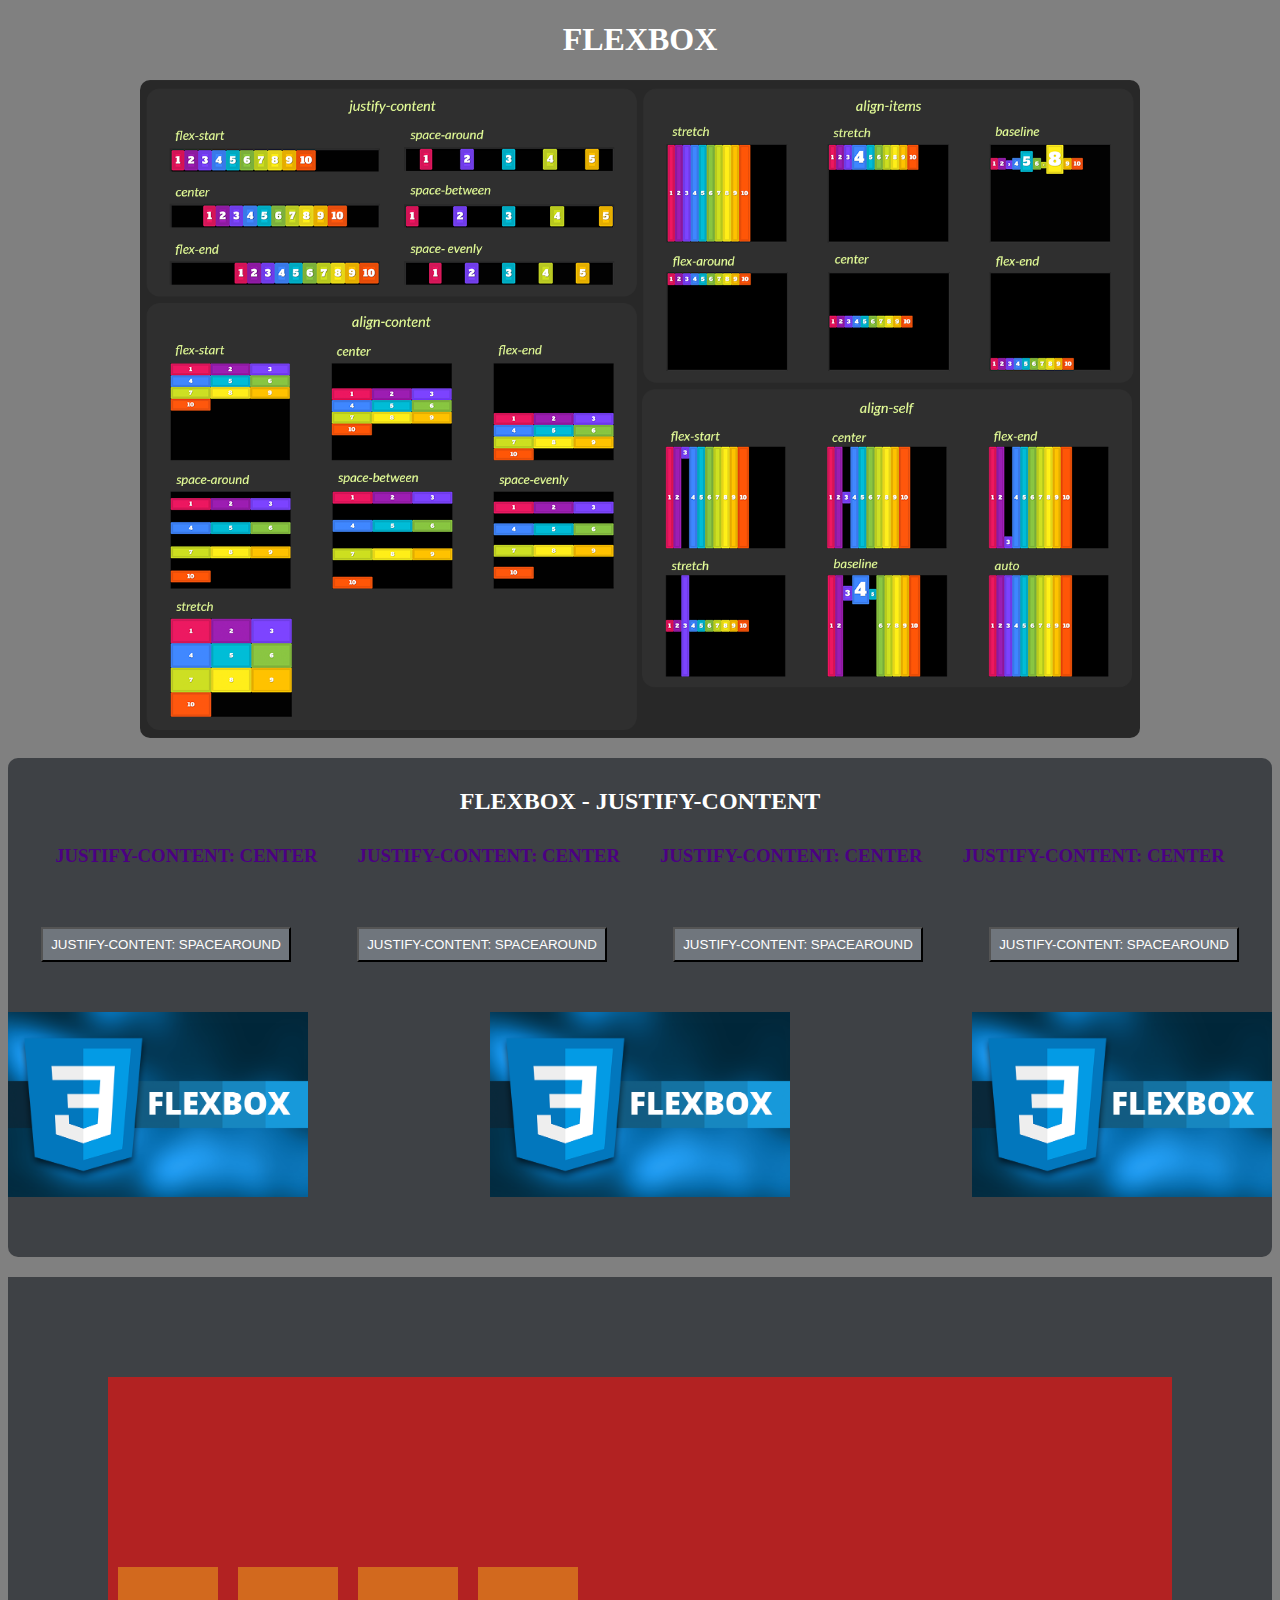
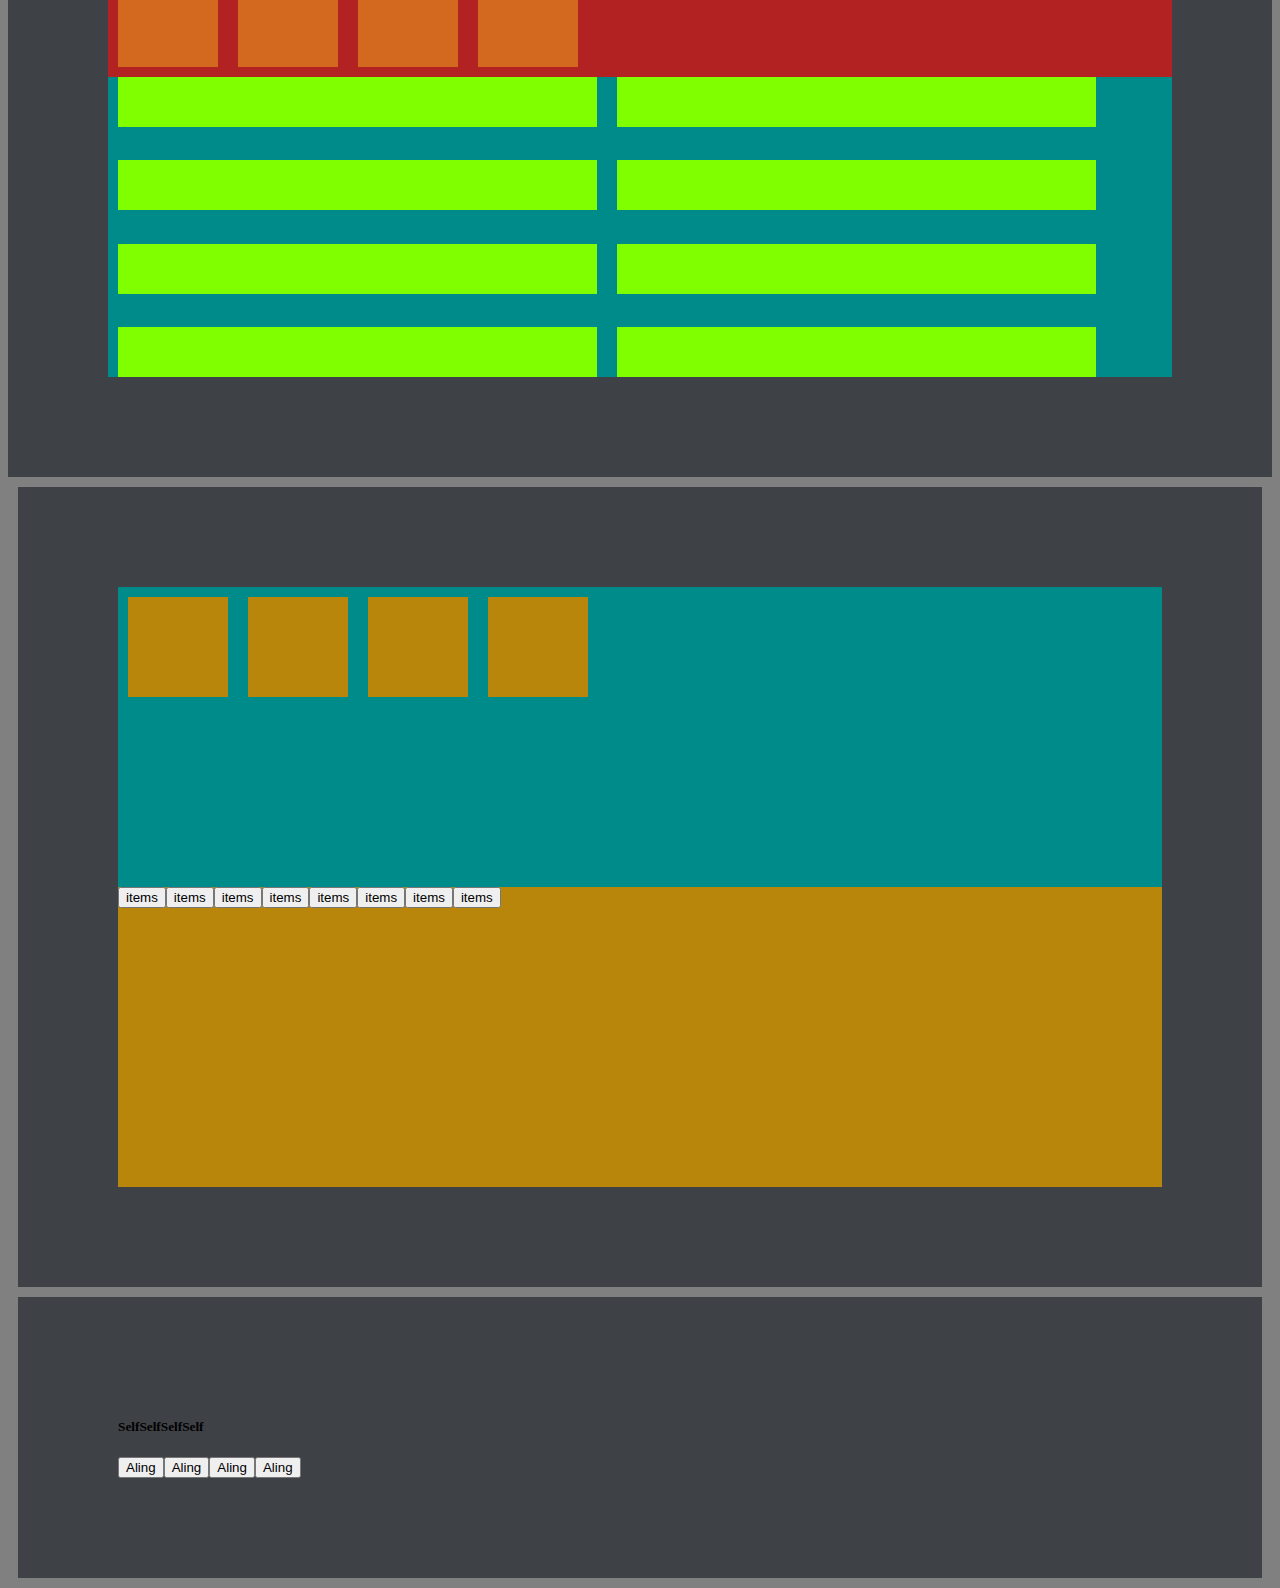
<file: course-nc/css-flexbox/index.html>
<!DOCTYPE html>
<html lang="es">

<head>
    <meta charset="UTF-8">
    <meta name="viewport" content="width=device-width, initial-scale=1.0">
    <title> CSS FLEXBOX </title>

    <!-- Styles -->
    <link rel="stylesheet" href="./css/main.css">
    <link rel="stylesheet" href="./css/justify-content.css">
    <link rel="stylesheet" href="./css/aling-content.css">
    <link rel="stylesheet" href="./css/aling-items.css">
    <link rel="stylesheet" href="./css/aling-self.css">
</head>

<body>

    <!-- HEADER -->
    <div class="contenedor-header">
        <h1> FLEXBOX </h1>
        <img src="./img/flexbox-fundaments.png" alt="" width="1000px">
    </div>



    <!-- JUSTIFY-CONTENT -->
    <section class="section-justify-content">
        <h2> FLEXBOX - JUSTIFY-CONTENT</h2>

        <div class="contenedor-1">
            <h3> JUSTIFY-CONTENT: CENTER </h3>
            <h3> JUSTIFY-CONTENT: CENTER </h3>
            <h3> JUSTIFY-CONTENT: CENTER</h3>
            <h3> JUSTIFY-CONTENT: CENTER </h3>
        </div>

        <div class="contenedor-2">
            <button> JUSTIFY-CONTENT: SPACEAROUND </button>
            <button> JUSTIFY-CONTENT: SPACEAROUND </button>
            <button> JUSTIFY-CONTENT: SPACEAROUND </button>
            <button> JUSTIFY-CONTENT: SPACEAROUND </button>
        </div>

        <div class="contenedor-3">
            <img src="./img/flexbox.png" alt="">
            <img src="./img/flexbox.png" alt="">
            <img src="./img/flexbox.png" alt="">
        </div>
    </section>



    <!-- ALING CONTENT -->
    <section class="section-aling-content">

        <div class="contenedor-ac-1">
            <div class="div-ac-1"></div>
            <div class="div-ac-1"></div>
            <div class="div-ac-1"></div>
            <div class="div-ac-1"></div>
        </div>

        <div class="contenedor-ac-2">
            <div class="div-ac-2"></div>
            <div class="div-ac-2"></div>
            <div class="div-ac-2"></div>
            <div class="div-ac-2"></div>
            <div class="div-ac-2"></div>
            <div class="div-ac-2"></div>
            <div class="div-ac-2"></div>
            <div class="div-ac-2"></div>
        </div>

    </section>



    <!-- ALING ITEMS -->
    <section class="section-aling-items">

        <div class="contenedor-ai-1">
            <div class="div-ai-1"></div>
            <div class="div-ai-1"></div>
            <div class="div-ai-1"></div>
            <div class="div-ai-1"></div>
        </div>

        <div class="contenedor-ai-2">
            <button> items </button>
            <button> items </button>
            <button> items </button>
            <button> items </button>
            <button> items </button>
            <button> items </button>
            <button> items </button>
            <button> items </button>
        </div>

    </section>



    <!-- ALING SELF -->
    <section class="section-aling-self">

        <div class="div-as-1">
            <h5> Self </h5>
            <h5> Self </h5>
            <h5> Self </h5>
            <h5> Self </h5>
        </div>

        <div class="div-as-2">
            <button>Aling</button>
            <button>Aling</button>
            <button>Aling</button>
            <button>Aling</button>
        </div>

    </section>

</body>

</html>
</file>
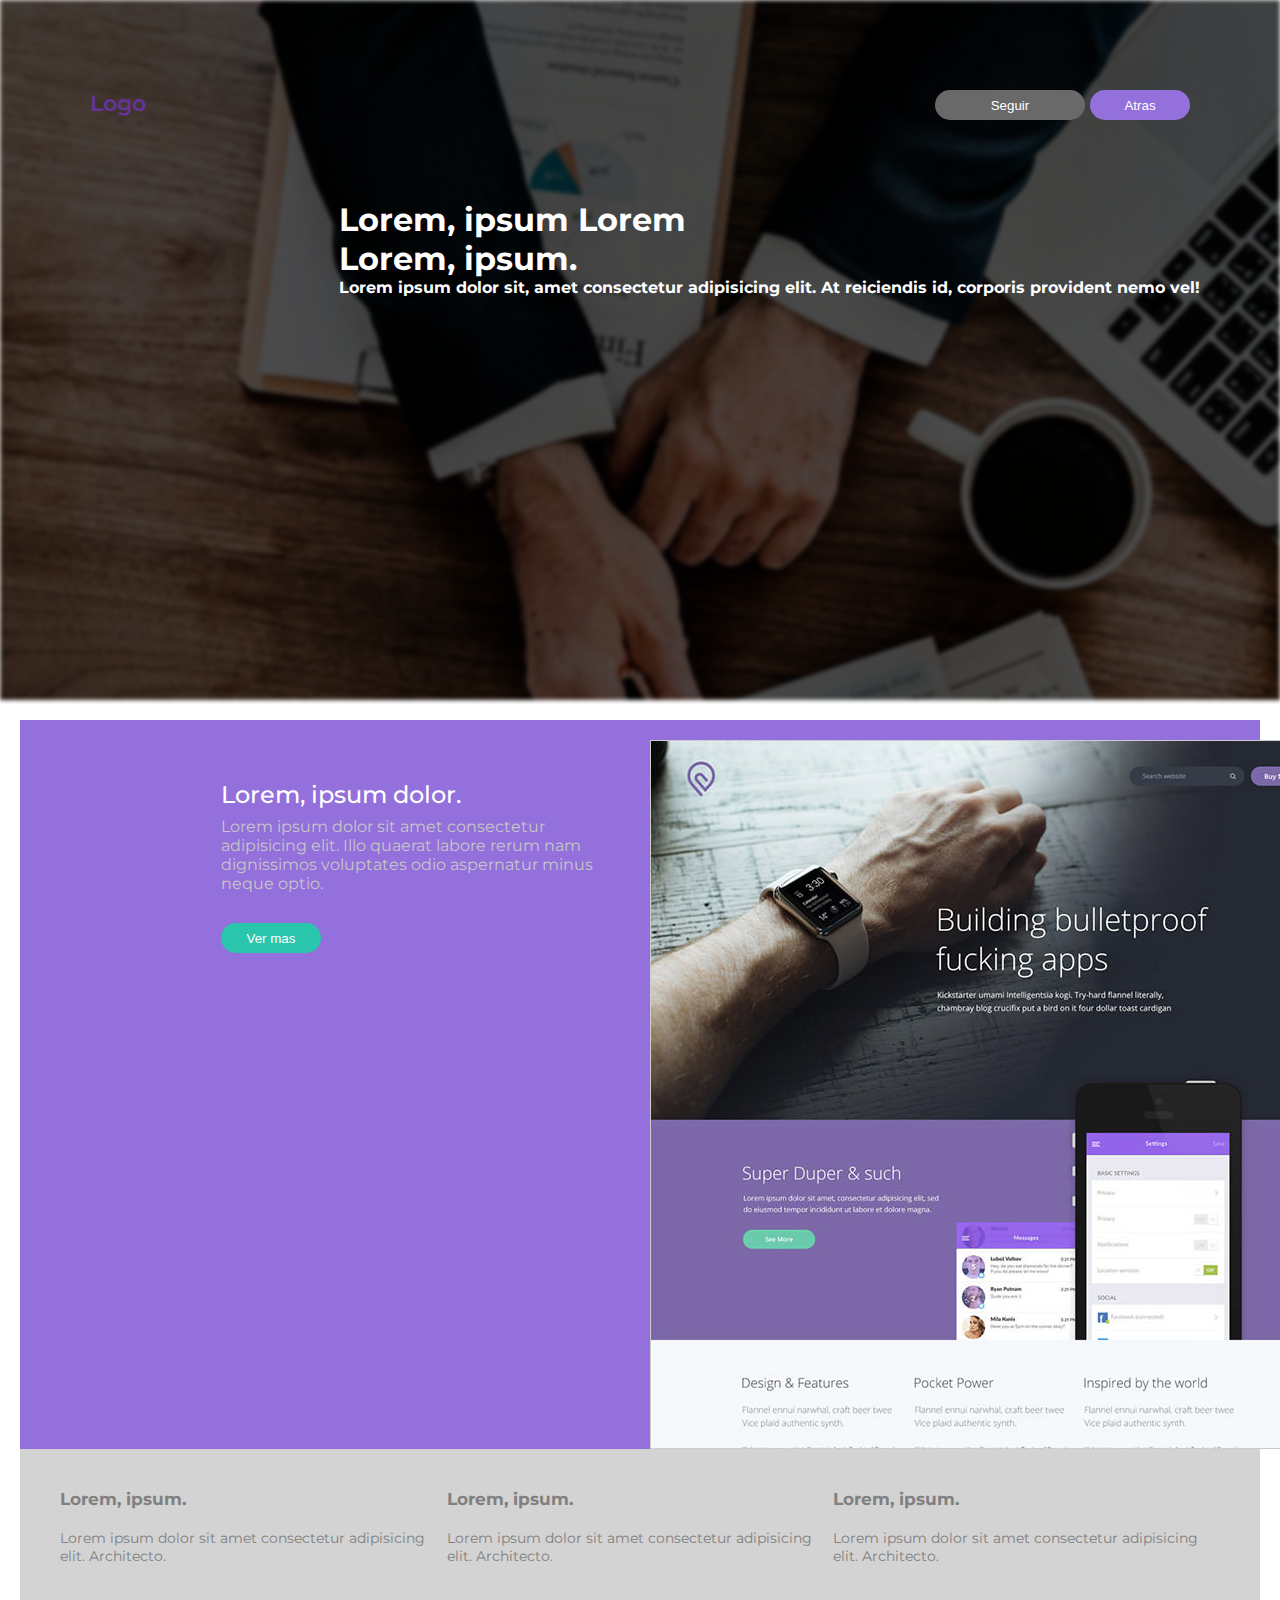
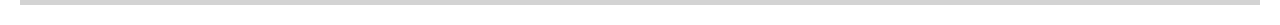
<file: exercises/layout-01/index.html>
<!DOCTYPE html>
<html lang="es">

<head>
    <meta charset="UTF-8">
    <meta name="viewport" content="width=device-width, initial-scale=1.0">
    <title> Ejercicio </title>

    <!-- Styles -->
    <link rel="stylesheet" href="css/styles.css">
</head>

<body class="body">
    <header class="header">

        <div class="header_div-container">
            <nav class="nav">   <!-- NAV -->
                <ul class="nav_ul-logo">
                    <label for=""> Logo </label>
                </ul>
    
                <ul class="nav_ul-button">
                    <button class="nav_buttom-seguir">
                        Seguir
                    </button>
    
                    <button class="nav_buttom-atras">
                        Atras
                    </button>
                </ul>
            </nav>
    
    
            <div class="div_text">
                <div>
                    <h1 class="div_h1-text"> Lorem, ipsum Lorem</h1>
                    <h1 class="div_h1-text">Lorem, ipsum.</h1>
                    <h4 class="div_h1-text">Lorem ipsum dolor sit, amet consectetur adipisicing elit. At reiciendis id, corporis
                        provident nemo vel!</h4>
                </div> 
            </div>
        </div>

    </header>


    <section class="section">   <!-- SECTION -->
        <div class="section_div-textos">
            <div>
                <h3 class="section_titulo">Lorem, ipsum dolor.</h3>
                <p class="section_texto">
                    Lorem ipsum dolor sit amet consectetur adipisicing elit. Illo quaerat labore rerum nam
                </p>
                <p class="section_texto"> dignissimos voluptates odio aspernatur minus neque optio. </p>

                <button class="section_button-vermas">
                    Ver mas
                </button>
            </div>
        </div>

        <div class="section_div-img">
            <img src="img/layout-01.jpg" alt="">
        </div>

    </section>


    <footer class="footer">     <!-- FOOTER -->
        <div class="footer_div-contenedor">
            <div>
                <h2 class="footer_div-ht-titulo">Lorem, ipsum.</h2>
                <p class="footer_div-ht-texto">Lorem ipsum dolor sit amet consectetur adipisicing elit. Architecto.</p>
            </div>
            <div>
                <h2 class="footer_div-ht-titulo">Lorem, ipsum.</h2>
                <p class="footer_div-ht-texto">Lorem ipsum dolor sit amet consectetur adipisicing elit. Architecto.</p>
            </div>
            <div>
                <h2 class="footer_div-ht-titulo">Lorem, ipsum.</h2>
                <p class="footer_div-ht-texto">Lorem ipsum dolor sit amet consectetur adipisicing elit. Architecto.</p>
            </div>
        </div>
    </footer>

</body>

</html>
</file>
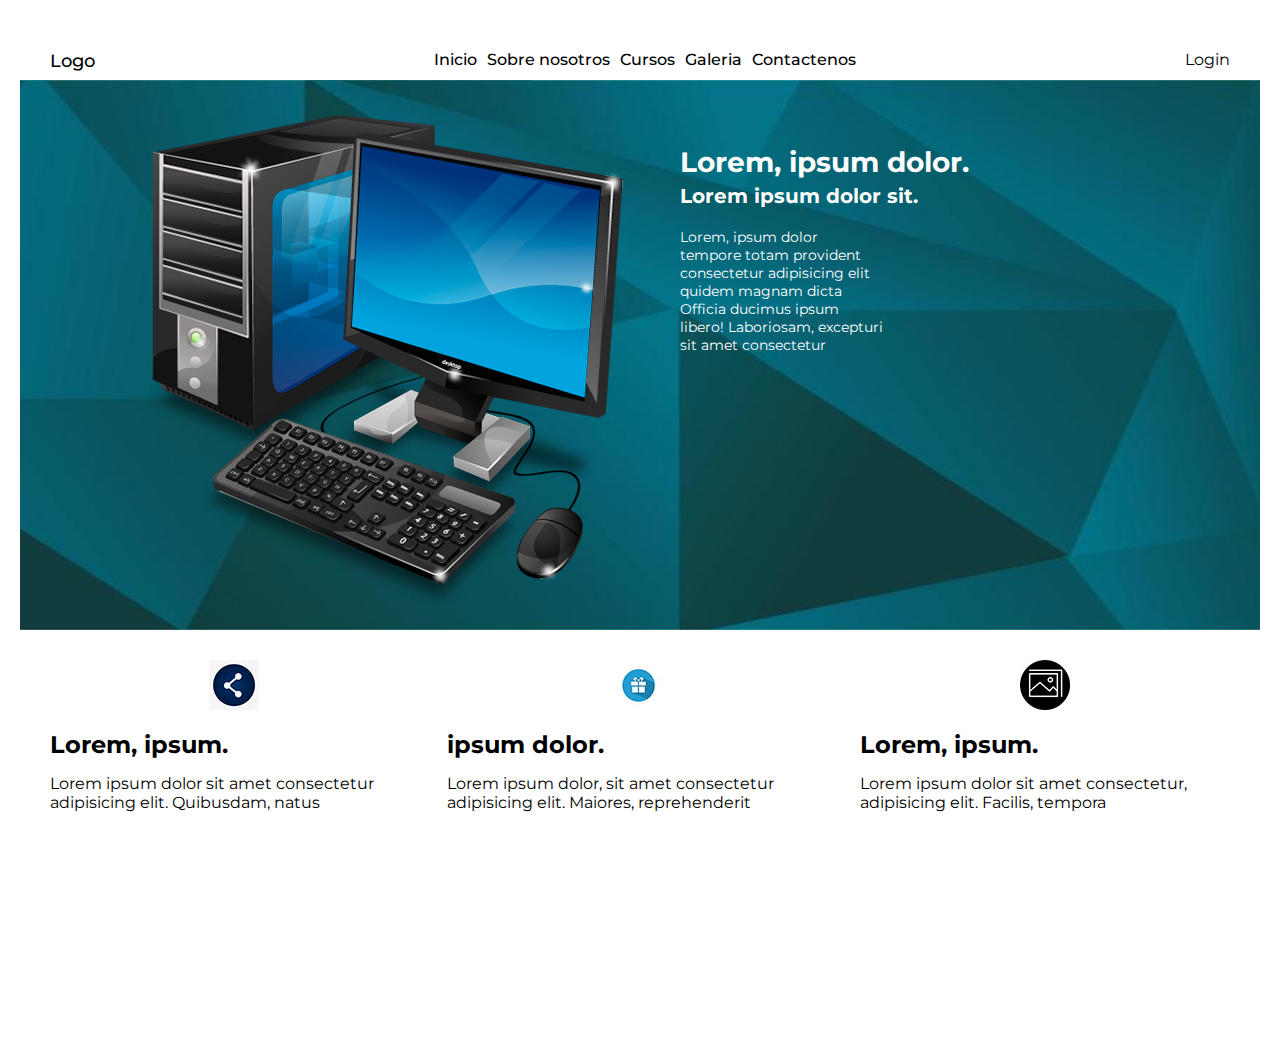
<file: exercises/layout-02/index.html>
<!DOCTYPE html>
<html lang="es">

<head>
    <meta charset="UTF-8">
    <meta name="viewport" content="width=device-width, initial-scale=1.0">
    <title> Layout 02 </title>

    <link rel="stylesheet" href="css/styles.css">
</head>

<body>

    <nav class="nav"> <!-- Bloque o componente Nav -->
        <ul class="nav__ul-logo">
            <label for=""> Logo </label>
        </ul>

        <ul class="nav__ul-texto">
            <li class="nav__li"><a class="nav__a" href=""> Inicio </a></li>
            <li class="nav__li"><a class="nav__a" href=""> Sobre nosotros </a></li>
            <li class="nav__li"><a class="nav__a" href=""> Cursos </a></li>
            <li class="nav__li"><a class="nav__a" href=""> Galeria </a></li>
            <li class="nav__li"><a class="nav__a" href=""> Contactenos </a></li>
        </ul>

        <ul class="nav__ul-login">
            <label for=""> Login </label>
        </ul>
    </nav>


    <header class="header"> <!-- Bloque o componente Section -->
        
        <div class="header__div-img">
            <img src="./img/computador.png" alt="">
        </div>

        <div class="header__div-textos">
            <div>
                <h2 class="header__h2"> Lorem, ipsum dolor.</h2>
                <h4  class="header__h4"> Lorem ipsum dolor sit.</h4>
                <p>Lorem, ipsum dolor</p>
                <p>tempore totam provident</p>
                <p>consectetur adipisicing elit</p>
                <p>quidem magnam dicta</p>
                <p>Officia ducimus ipsum</p>
                <p>libero! Laboriosam, excepturi</p>
                <p>sit amet consectetur</p>
            </div>
        </div>

    </header>


    <section class="section"> <!-- Bloque o componente Section -->
        <div class="section__div-bloque">
            
            <div>
                <img class="section__img-iconos" src="./img/iconos.png" alt="">
                <h2>Lorem, ipsum.</h2>
                <p>Lorem ipsum dolor sit amet consectetur adipisicing elit. Quibusdam, natus</p>
            </div>   
           

            <div>
                <img class="section__img-iconos" src="./img/icono-02.jpg" alt="">
                <h2>ipsum dolor.</h2>
                <p>Lorem ipsum dolor, sit amet consectetur adipisicing elit. Maiores, reprehenderit</p>
            </div>

            <div>
                <img class="section__img-iconos" src="./img/icono-03.jpg" alt="">
                <h2>Lorem, ipsum.</h2>
                <p>Lorem ipsum dolor sit amet consectetur, adipisicing elit. Facilis, tempora</p>
            </div>
        </div>
    </section>


    <!-- Bloque o componente Footer -->
    <!-- 
    <footer class="footer">   

        <div class="footer__div-contenedor">
            <div class="footer__div-img">
                <img src="" alt="">
            </div>
    
            <div class="">
                <img src="" alt="">
            </div>
    
            <div class="">
                <img src="" alt="">
            </div>
            <h1>ipsum dolor sit</h1>
            <p>Lorem ipsum dolor sit amet consectetur adipisicing elit. Tempora dolorem nulla earum ducimus quam
                consequatur sunt a quo commodi, corrupti similique dignissimos voluptatibus placeat? Dicta dolorum atque
                voluptate quidem autem, expedita nostrum cumque facere optio unde? Neque rerum explicabo quod porro
                accusamus sapiente, deserunt, iure sequi harum commodi doloremque? Obcaecati</p>
        </div>

    </footer>
    -->

</body>

</html>
</file>
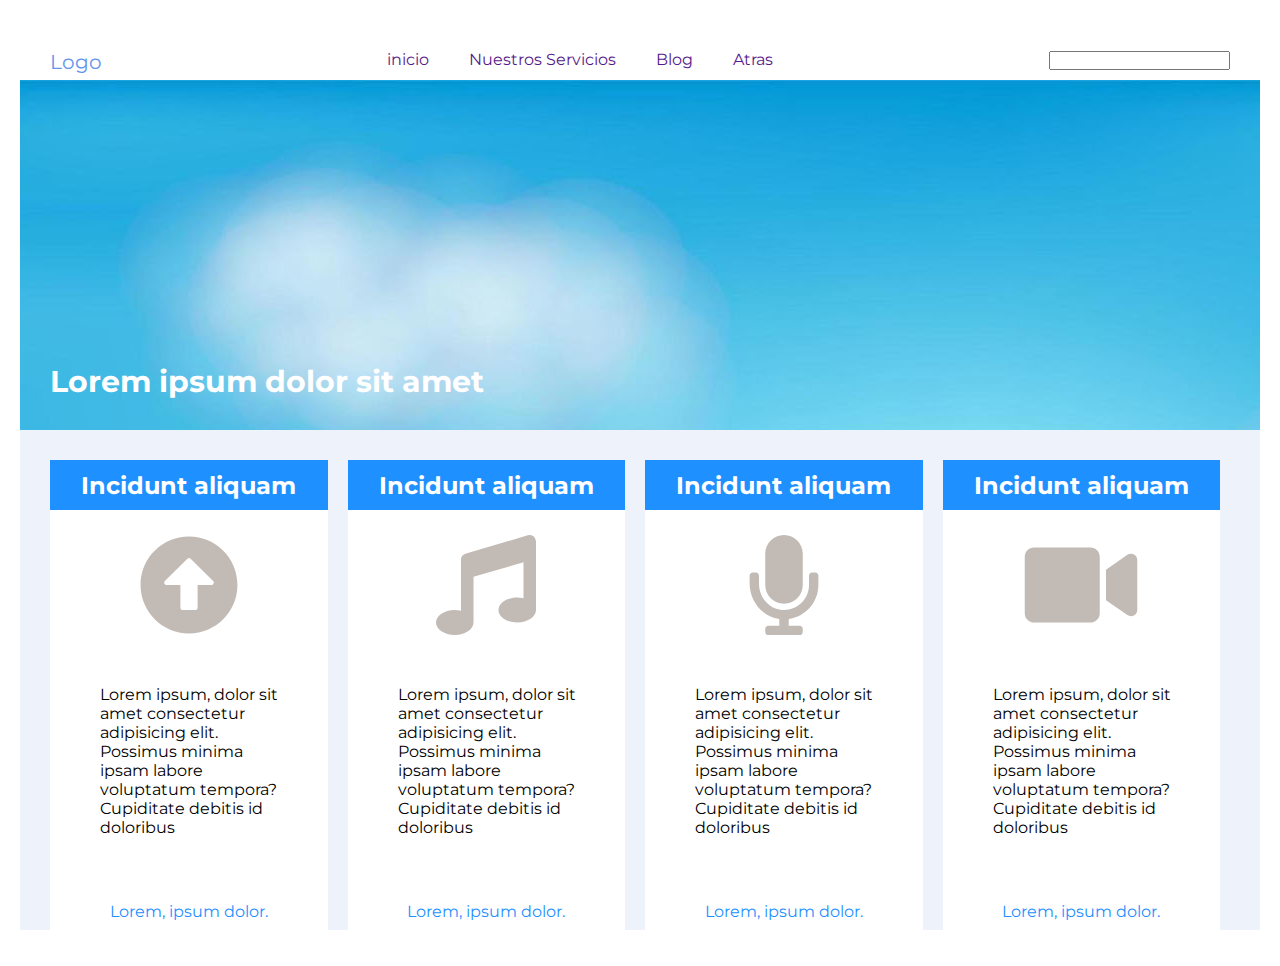
<file: exercises/layout-03/index.html>
<!DOCTYPE html>
<html lang="es">

<head>
    <meta charset="UTF-8">
    <meta name="viewport" content="width=device-width, initial-scale=1.0">
    <title> Ejercicio layout-03 </title>
    <link rel="stylesheet" href="css/styles.css">
</head>

<body>

    <nav class="nav">
        <ul class="nav__ul-logo">
            <label for=""> Logo </label>
        </ul>

        <ul class="nav__ul-texto">
            <li class="nav__li"><a class="nav__a" href="">inicio</a></li>
            <li class="nav__li"><a class="nav__a" href="">Nuestros Servicios</a></li>
            <li class="nav__li"><a class="nav__a" href="">Blog</a></li>
            <li class="nav__li"><a class="nav__a" href="">Atras</a></li>
        </ul>

        <ul class="nav__ul-input">
            <input type="text">
            
        </ul>
    </nav>



    <header class="header">
        <h4 class="header__h4">Lorem ipsum dolor sit amet</h4>
    </header>



    <section class="section">
        <div class="section__div-contenedor">

            <div class="section__div-bloque">
                <div class="section__div-titulo">
                    <h2>Incidunt aliquam</h2>
                </div>
                <div>
                    <img class="section__img" src="img/arrow-alt-circle-up-solid.svg" alt="">
                </div>
                <div class="section__div-texto">
                    <p>Lorem ipsum, dolor sit amet consectetur adipisicing elit. Possimus minima ipsam labore voluptatum
                        tempora? Cupiditate debitis id doloribus</p>
                </div>

                <div class="section__div-titulo-final">
                    <p>Lorem, ipsum dolor.</p>
                </div>
            </div>


            <div class="section__div-bloque">
                <div class="section__div-titulo">
                    <h2>Incidunt aliquam</h2>
                </div>
                <div>
                    <img class="section__img" src="img/music-solid.svg"  alt="">
                </div>
                <div class="section__div-texto">
                    <p>Lorem ipsum, dolor sit amet consectetur adipisicing elit. Possimus minima ipsam labore voluptatum
                        tempora? Cupiditate debitis id doloribus</p>
                </div>

                <div class="section__div-titulo-final">
                    <p>Lorem, ipsum dolor.</p>
                </div>
            </div>


             <div class="section__div-bloque">
                <div class="section__div-titulo">
                    <h2>Incidunt aliquam</h2>
                </div>
                <div>
                    <img class="section__img" src="img/microphone-solid.svg" alt="">
                </div>
                <div class="section__div-texto">
                    <p>Lorem ipsum, dolor sit amet consectetur adipisicing elit. Possimus minima ipsam labore voluptatum
                        tempora? Cupiditate debitis id doloribus</p>
                </div>

                <div class="section__div-titulo-final">
                    <p>Lorem, ipsum dolor.</p>
                </div>
            </div>


            <div class="section__div-bloque">
                <div class="section__div-titulo">
                    <h2>Incidunt aliquam</h2>
                </div>
                <div>
                    <img class="section__img" src="img/video-solid.svg" alt="">
                </div>
                <div class="section__div-texto">
                    <p>Lorem ipsum, dolor sit amet consectetur adipisicing elit. Possimus minima ipsam labore voluptatum
                        tempora? Cupiditate debitis id doloribus</p>
                </div>

                <div class="section__div-titulo-final">
                    <p>Lorem, ipsum dolor.</p>
                </div>
            </div>

        </div>
    </section>

</body>

</html>
</file>
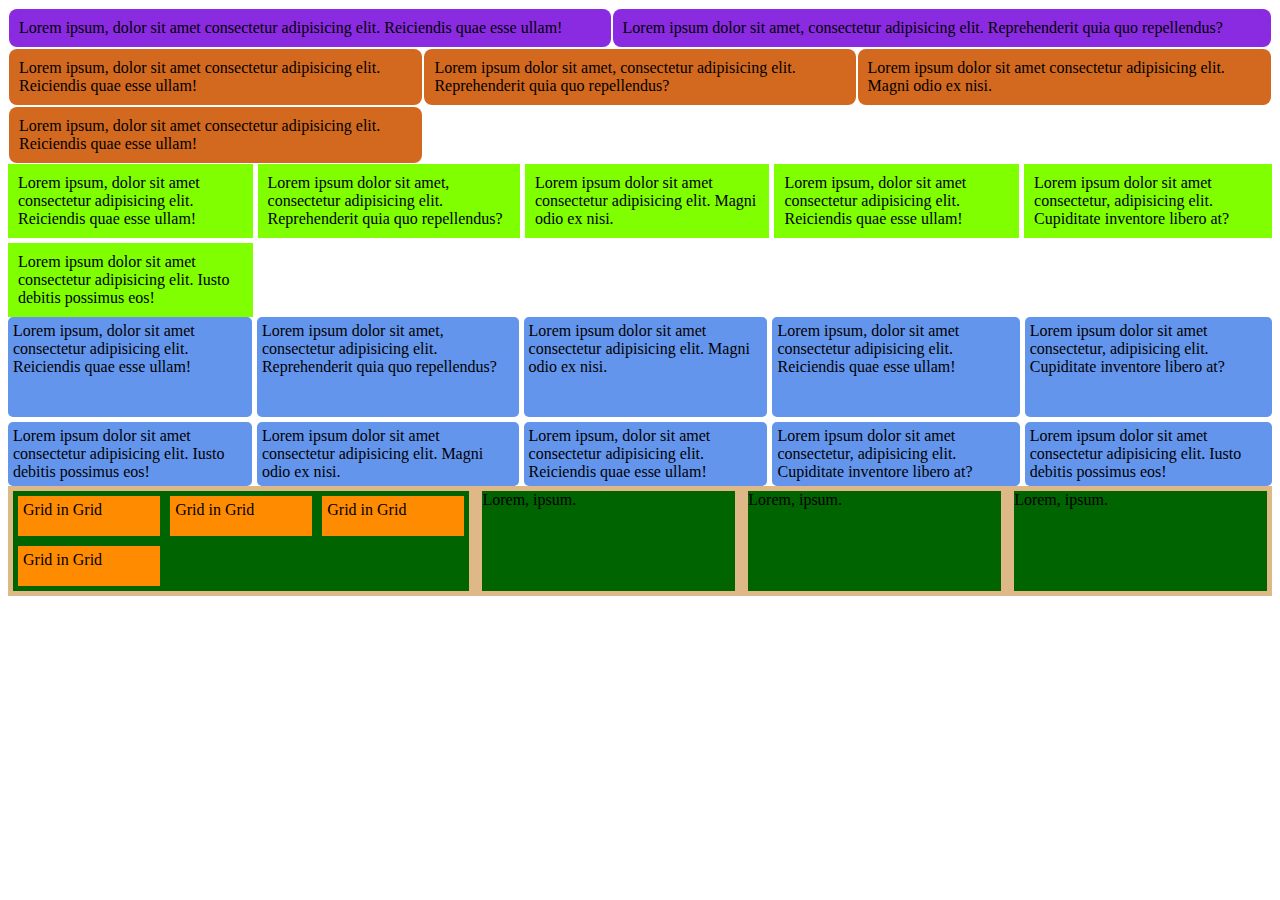
<file: course-nc/css-grid/aaa/index.html>
<!DOCTYPE html>
<html lang="es">
<head>
    <meta charset="UTF-8">
    <meta name="viewport" content="width=device-width, initial-scale=1.0">
    <title> Grid Container </title>

    <!-- Styles -->
    <link rel="stylesheet" href="./css/styles.css">
    <link rel="stylesheet" href="./css/minmax.css">
    <link rel="stylesheet" href="./css//grid-in-grid.css">
</head>
<body>
    <div class="grid-container-1">
        <div> Lorem ipsum, dolor sit amet consectetur adipisicing elit. Reiciendis quae esse ullam! </div>
        <div> Lorem ipsum dolor sit amet, consectetur adipisicing elit. Reprehenderit quia quo repellendus? </div>
    </div>

    <div class="grid-container-2">
        <div> Lorem ipsum, dolor sit amet consectetur adipisicing elit. Reiciendis quae esse ullam! </div>
        <div> Lorem ipsum dolor sit amet, consectetur adipisicing elit. Reprehenderit quia quo repellendus? </div>
        <div> Lorem ipsum dolor sit amet consectetur adipisicing elit. Magni odio ex nisi. </div>
        <div> Lorem ipsum, dolor sit amet consectetur adipisicing elit. Reiciendis quae esse ullam! </div>
    </div>

    <div class="grid-container-3">
        <div> Lorem ipsum, dolor sit amet consectetur adipisicing elit. Reiciendis quae esse ullam! </div>
        <div> Lorem ipsum dolor sit amet, consectetur adipisicing elit. Reprehenderit quia quo repellendus? </div>
        <div> Lorem ipsum dolor sit amet consectetur adipisicing elit. Magni odio ex nisi. </div>
        <div> Lorem ipsum, dolor sit amet consectetur adipisicing elit. Reiciendis quae esse ullam! </div>
        <div> Lorem ipsum dolor sit amet consectetur, adipisicing elit. Cupiditate inventore libero at? </div>
        <div> Lorem ipsum dolor sit amet consectetur adipisicing elit. Iusto debitis possimus eos! </div>
    </div>

    <div class="grid-container-minmax">
        <div> Lorem ipsum, dolor sit amet consectetur adipisicing elit. Reiciendis quae esse ullam! </div>
        <div> Lorem ipsum dolor sit amet, consectetur adipisicing elit. Reprehenderit quia quo repellendus? </div>
        <div> Lorem ipsum dolor sit amet consectetur adipisicing elit. Magni odio ex nisi. </div>
        <div> Lorem ipsum, dolor sit amet consectetur adipisicing elit. Reiciendis quae esse ullam! </div>
        <div> Lorem ipsum dolor sit amet consectetur, adipisicing elit. Cupiditate inventore libero at? </div>
        <div> Lorem ipsum dolor sit amet consectetur adipisicing elit. Iusto debitis possimus eos! </div>
        <div> Lorem ipsum dolor sit amet consectetur adipisicing elit. Magni odio ex nisi. </div>
        <div> Lorem ipsum, dolor sit amet consectetur adipisicing elit. Reiciendis quae esse ullam! </div>
        <div> Lorem ipsum dolor sit amet consectetur, adipisicing elit. Cupiditate inventore libero at? </div>
        <div> Lorem ipsum dolor sit amet consectetur adipisicing elit. Iusto debitis possimus eos! </div>
    </div>


    <div class="grid-in-grid">
        <div class="nested-grid">
            <div> Grid in Grid </div>
            <div> Grid in Grid </div>
            <div> Grid in Grid </div>
            <div> Grid in Grid </div>
        </div>
        <div class="nested-grid"> Lorem, ipsum. </div>
        <div class="nested-grid"> Lorem, ipsum. </div>
        <div class="nested-grid"> Lorem, ipsum. </div>
    </div>



</body>
</html>
</file>
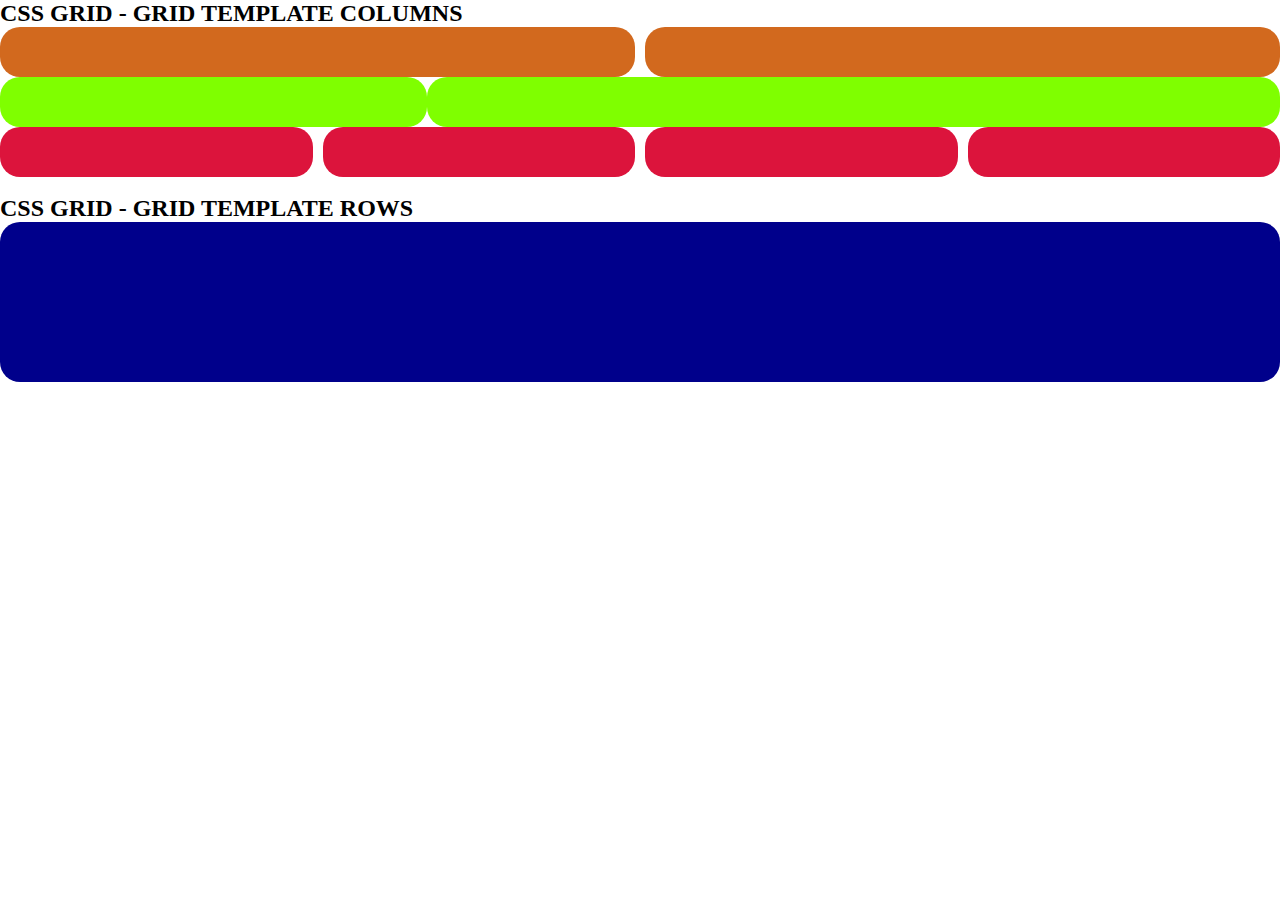
<file: course-nc/css-grid/css-grid-container/index.html>
<!DOCTYPE html>
<html lang="es">
<head>
    <meta charset="UTF-8">
    <meta name="viewport" content="width=device-width, initial-scale=1.0">
    <title> CSS Grid Container </title>

    <!-- STYLES -->
    <link rel="stylesheet" href="./css/styles.css">
</head>
<body>

    <h2> CSS GRID - GRID TEMPLATE COLUMNS </h2>

    <div class="div-container-1">
        <div></div>
        <div></div>
    </div>

    <div class="div-container-2">
        <aside></aside>
        <section></section>
    </div>

    <div class="div-container-3">
        <div></div>
        <div></div>
        <div></div>
        <div></div>
    </div>

    <br>

    <h2> CSS GRID - GRID TEMPLATE ROWS </h2>

    <div class="div-container-4">
        <div></div>
        <div></div>
    </div>

    <div class="div-container-5">
        <div></div>
        <div></div>
        <div></div>
        <div></div>
    </div>

</body>
</html>
</file>
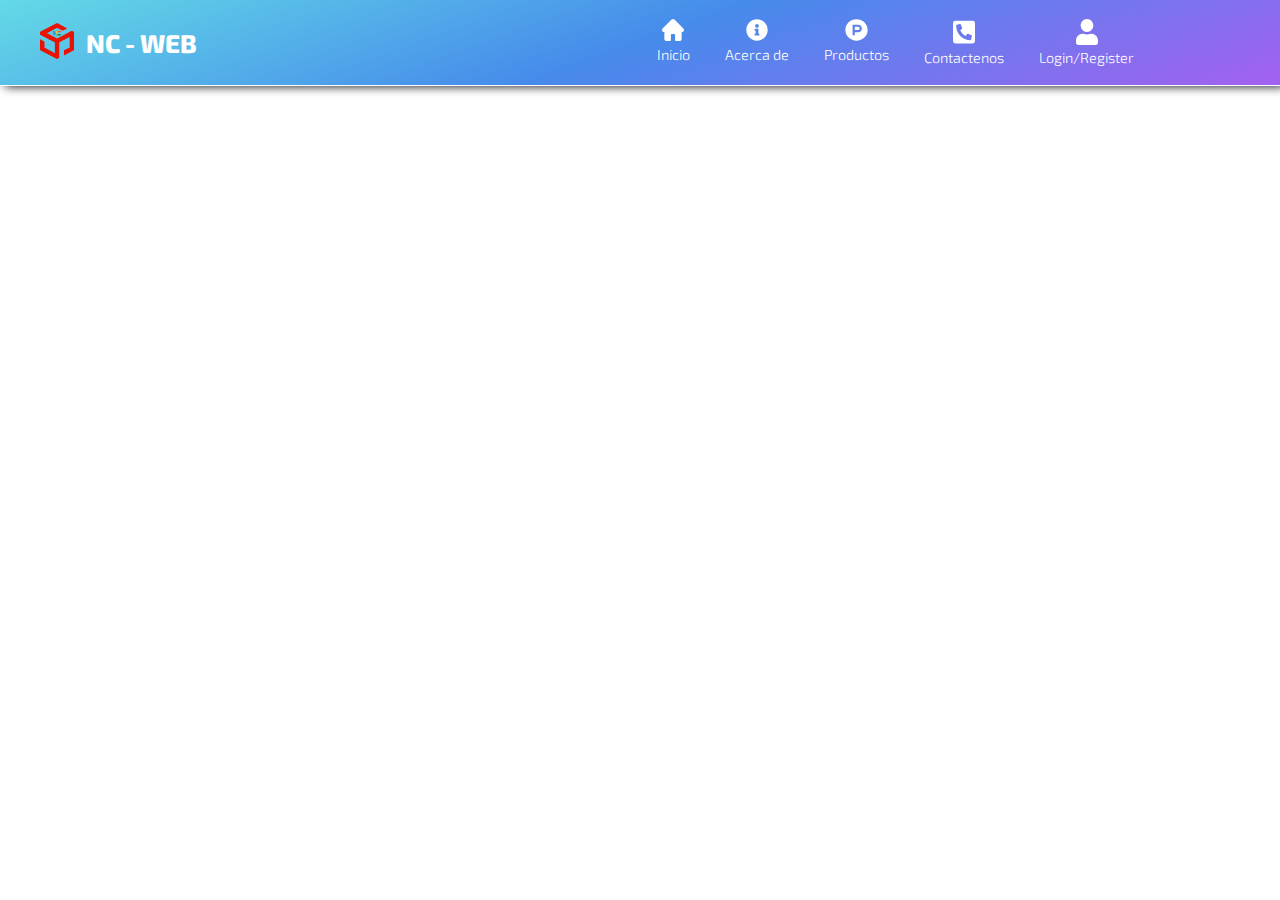
<file: course-nc/menus/menu-flex-submenu-desktop-table-movil-01/index.html>
<!DOCTYPE html>
<html lang="es">

<head>
    <meta charset="UTF-8">
    <meta name="viewport" content="width=device-width, initial-scale=1.0">
    <title> Menu SubMenu / Desk - Table - Movil </title>

    <!-- Style -->
    <link rel="stylesheet" href="./css/menu.css">

    <!-- JS -->
    <script src="./js/menu.js"></script>
</head>

<body>

    <nav class="menu">
        <ul>
            <img class="menu_img-logo" src="./img/Imagotipo rojo.png" alt="">
            <label class="menu_texto-logo" for=""> NC - WEB </label>
        </ul>
        
        <ul class="menu_ul">
            <li class="menu_li">
                <a href="" class="menu_a">
                    <div class="menu_div-menu">
                        <img class="menu_img-menu" src="./img/home.svg" alt="">
                    </div>
                    <h4>
                        Inicio
                    </h4>
                </a>
            </li>
            <li class="menu_li">
                <a href="" class="menu_a">
                    <div class="menu_div-menu">
                        <img class="menu_img-menu" src="./img/info-circle-solid.svg" alt="">
                    </div>
                    <h4>
                        Acerca de
                    </h4>

                </a>
            </li>
            <li class="menu_li">
                <a href="" class="menu_a">
                    <div class="menu_div-menu">
                        <img class="menu_img-menu" src="./img/product-hunt-brands.svg" alt="">
                    </div>
                    <h4>
                        Productos
                    </h4>
                </a>
                <ul class="menu_ul-submenu">
                    <li class="menu_li-submenu"> Producto 1 </li>
                    <li class="menu_li-submenu"> Producto 2 </li>
                    <li class="menu_li-submenu"> Producto 3 </li>
                </ul>
            </li>
            <li class="menu_li">
                <a href="" class="menu_a">
                    <div class="menu_div-menu">
                        <img class="menu_img-menu" src="./img/phone-square-alt-solid.svg" alt="">
                    </div>
                    <h4>
                        Contactenos
                    </h4>

                </a>
            </li>
            <li class="menu_li"><a href="" class="menu_a">
                    <a href="" class="menu_a">
                        <div class="menu_div-menu">
                            <img class="menu_img-menu" src="./img/user-solid.svg" alt="">
                        </div>
                        <h4>
                            Login/Register
                        </h4>
                    </a>
            </li>
        </ul>
        <i class="menu_btn">
            <img class="menu_img-btn" src="./img/menu.svg" alt="">
        </i>
    </nav>

</body>

</html>
</file>
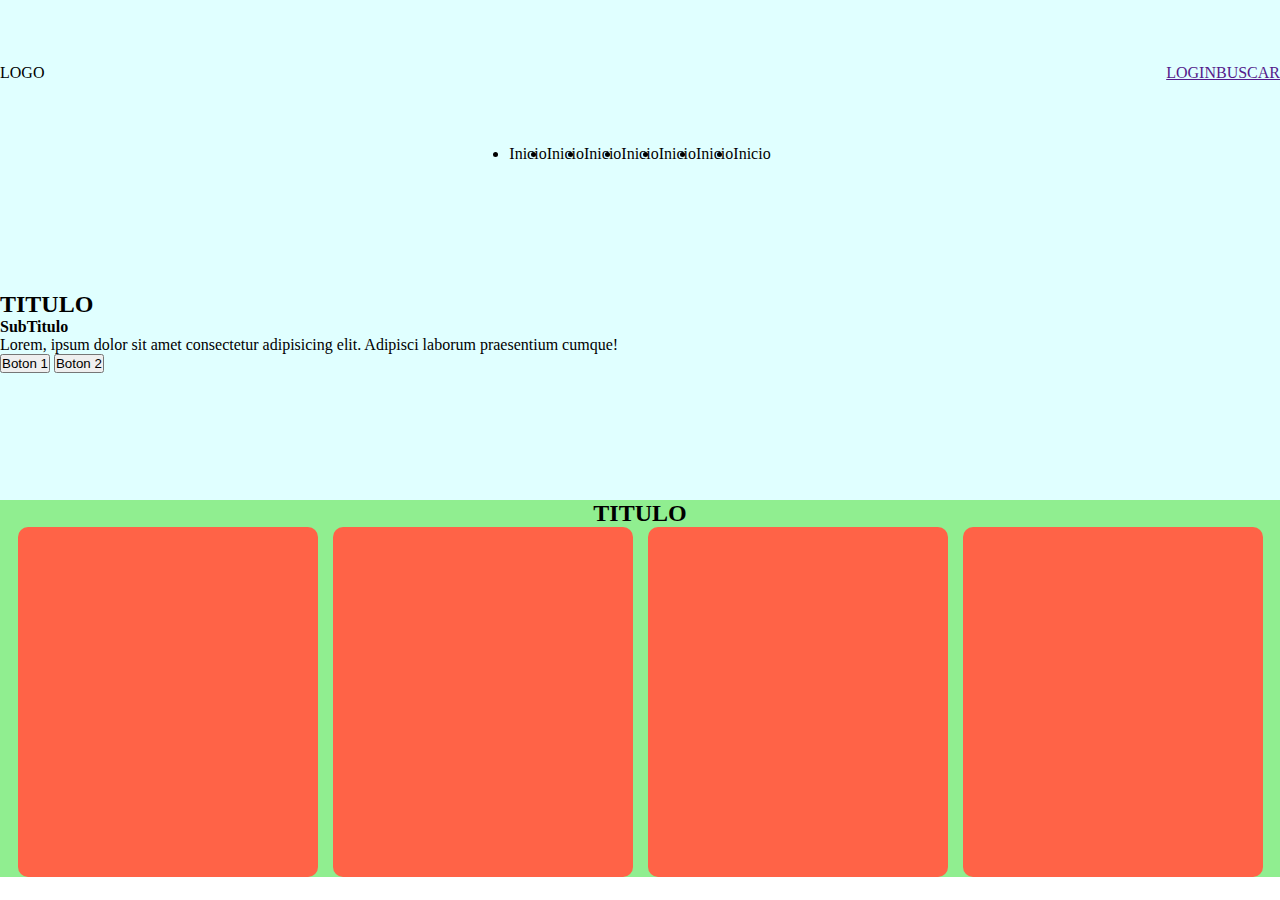
<file: course-nc/css-grid/css-layout/layout-01/index.html>
<!DOCTYPE html>
<html lang="es">
<head>
    <meta charset="UTF-8">
    <meta name="viewport" content="width=device-width, initial-scale=1.0">
    <title> Layout - 01 </title>

    <!-- STYLES -->
    <link rel="stylesheet" href="./css/styles.css">
</head>
<body>
    
    <header class="header">
        <nav class="nav-logo-login">
            <ul class="nav-ll_ul-logo">
                <label for=""> LOGO </label>
            </ul>

            <ul class="nav-ll_ul-login">
                <a href=""> LOGIN </a>
                <a href=""> BUSCAR </a>
            </ul>
        </nav>

        <nav class="nav-menu">
            <ul class="nav-menu_ul-menu">
                <li><a href=""></a> Inicio </li>
                <li><a href=""></a> Inicio </li>
                <li><a href=""></a> Inicio </li>
                <li><a href=""></a> Inicio </li>
                <li><a href=""></a> Inicio </li>
                <li><a href=""></a> Inicio </li>
                <li><a href=""></a> Inicio </li>
            </ul>
        </nav>

        <div>
            <h2> TITULO </h2>
            <h4> SubTitulo </h4>
            <p> Lorem, ipsum dolor sit amet consectetur adipisicing elit. Adipisci laborum praesentium cumque! </p>
            <button> Boton 1 </button>
            <button> Boton 2 </button>
        </div>
    </header>

    <section class="section">
        
        <div class="section_titulo">
            <h2> TITULO </h2>
        </div>

        <div class="section_grid">
            <div></div>
            <div></div>
            <div></div>
            <div></div>
        </div>
    </section>

</body>
</html>
</file>
<file: course-nc/css-flexbox/css/main.css>
/* CSS Flexbox Layout Module */
/* 
Before the Flexbox Layout module, there were four layout modes:

Block, for sections in a webpage
Inline, for text
Table, for two-dimensional table data
Positioned, for explicit position of an element
The Flexible Box Layout Module, makes it easier to design flexible responsive layout structure without using float or positioning.


*/


body {
    background-color: gray;
}

.contenedor-header {

}

.contenedor-header h1 {
    text-align: center;
    color: white;
}

.contenedor-header h2 {
    text-align: center;
    color: white;
}

.contenedor-header img {
    display: flex;
    margin: auto;
    border-radius: 10px;
}
</file>
<file: course-nc/css-flexbox/css/justify-content.css>
/* SECTION */
.section-justify-content {
    background-color: #3E4145;
    margin-top: 20px;
    margin-bottom: 20px;
    border-radius: 10px;
    padding-top: 10px;
    padding-bottom: 10px;
}

.section-justify-content h2 {
    text-align: center;
    color: white;
}



/* CONTENEDOR-1 */
.contenedor-1 {
    display: flex;
    justify-content: center;
    margin-bottom: 50px;
}

.contenedor-1 h3 {
    color: indigo;
    margin: 10px 20px;
}



/* CONTENEDOR-2 */
.contenedor-2 {
    display: flex;
    justify-content: space-around;
    margin-top: 50px;
    margin-bottom: 50px;
}

.contenedor-2 button {
    background-color: #70767D;
    color: white;
    padding: 0.5rem;
}



/* CONTENEDOR-3 */
.contenedor-3 {
    display: flex;
    justify-content: space-between;
    margin-top: 50px;
    margin-bottom: 50px;
}

.contenedor-3 img {
    width: 300px;
}



/* CONTENEDOR-4 */
.contenedor-4 {
    display: flex;
}

.menu-left {
    background-color: teal;
    display: flex;
    justify-content: left;
    padding: 10px;
}

.menu-right {
    background-color: tomato;
    display: flex;
    justify-content: flex-end;
}
</file>
<file: course-nc/css-flexbox/css/aling-content.css>
/* SECTION */
.section-aling-content {
    background-color: #3E4145;
    padding: 100px;
}


/* ALING CONTENT */
/* Flex-end */
.contenedor-ac-1 {
    display: flex;
    align-content: flex-end;
    flex-flow: row wrap;
    background-color: firebrick;
    height: 300px;
}

.div-ac-1 {
    width: 100px;
    height: 100px;
    background-color: chocolate;
    margin: 10px;
}


/* space-between */
.contenedor-ac-2 {
    display: flex;
    align-content: space-between;
    flex-flow: row wrap;
    background-color: darkcyan;
    height: 300px;
}

.div-ac-2 {
    width: 45%;
    height: 50px;
    background-color: chartreuse;
    margin: 0px 10px;
}
</file>
<file: course-nc/css-flexbox/css/aling-items.css>
/* SECTION */  
.section-aling-items {
    background-color: #3E4145;
    margin: 10px;
    padding: 100px;
}



/* ALING ITEMS */
/* Stretch */
.contenedor-ai-1 {
    display: flex;
    align-items: stretch;
    flex-flow: row wrap;
    background-color: darkcyan;
    height: 300px;
}

.div-ai-1 {
    width: 100px;
    height: 100px;
    background-color: darkgoldenrod;
    margin: 10px;
}

/* Baseline */
.contenedor-ai-2 {
    display: flex;
    align-items: baseline;
    flex-flow: row wrap;
    background-color: darkgoldenrod;
    height: 300px;
}
</file>
<file: course-nc/css-flexbox/css/aling-self.css>
/* SECTION */  
.section-aling-self {
    background-color: #3E4145;
    margin: 10px;
    padding: 100px;
}

/* Div */
.div-as-1 {
    display: flex;
    align-self: auto;
}

.div-as-2 {
    display: flex;
    align-self: stretch ;
}
</file>
<file: exercises/layout-01/css/styles.css>
@import url("https://fonts.googleapis.com/css2?family=Montserrat:ital,wght@0,100;0,200;0,300;0,400;0,500;0,600;0,700;0,800;0,900;1,100;1,200;1,300;1,400;1,500;1,600;1,700;1,800;1,900&display=swap");

* {
    margin: 0;
    padding: 0;
    box-sizing: border-box;
}


/* Body */
.body {
    margin: 20px;
    font-family: 'Montserrat', sans-serif;
}


/* Header */
.header {
    display: grid;
    padding: 60px;
    height: 700px;
    border-top-right-radius: 30px;
    border-top-left-radius: 30px;

    /*
    background-image: url(../img/portada.jpg);
    background-position: ;
    filter: brightness(30%);
    width: 100%;
    height: 700px; 
    */
}


.header::before {
    position: absolute;
    top: 0;
    left: 0;
    background-image: url(../img/portada.jpg);
    content: "";
    width: 100%;
    height: 700px;
    filter: brightness(30%) blur(2px);
}

.header_div-container {
    position: relative;
}



/* Nav */
.nav {
    display: flex;
    justify-content: space-between;
    padding: 10px;
    margin-bottom: 70px;
}

.nav_ul-logo {
    display: flex;
    color:rebeccapurple;
}

.nav_ul-logo label {
    font-size: 22px;
    font-weight : 600;
}

.nav_ul-button {
    display: flex;
}

.nav_buttom-seguir {
    border-radius: 15px;
    background-color: dimgray;
    width: 150px;
    height: 30px;
    color: white;
    border: none;
    margin-right: 5px;
}

.nav_buttom-atras {
    border-radius: 15px;
    background-color: mediumpurple;
    width: 100px;
    height: 30px;
    color: white;
    border: none;
}

/* Div */
.div_text {
    display: flex;
    justify-content: flex-end;
    margin-bottom: 90px;
}


.div_h1-text {
    color: white;
}



/* Section */
.section {
    display: grid;
    grid-template-columns: 50% 50%;
    background-color: mediumpurple;
    padding: 20px 20px 0 20px;
}

.section_div-textos {
    display: flex;
    justify-content: flex-end;
    margin-left: 10px;
    padding-right: 20px;
}

.section_div-textos div {
    width: 70%;
}

.section_titulo {
    color: white;
    font-size: 24px;
    font-weight: 500;
    margin-top:40px;
    margin-bottom: 8px;
}

.section_texto {
    color: rgb(199, 199, 199);
    font-size: 16px;
}

.section_button-vermas {
    background-color: rgba(24, 212, 165, 0.863);
    border-radius: 15px;
    width: 100px;
    height: 30px;
    border: none;
    color: white;
    margin-top: 30px;
}

.section_div-img {
    display: flex;
    margin: 0;
    padding: 0;
    margin-left: 10px;
}



/* Footer */
.footer {
    display: grid;
    background-color: lightgray;
    padding: 40px;
    
}

.footer_div-contenedor {
    display: grid;
    grid-template-columns: repeat(3, auto);
    justify-content: space-between ;
}

.footer_div-ht-titulo {
    font-size: 17px;
    color: gray;
    margin-bottom: 20px;
}

.footer_div-ht-texto {
    font-size: 14px;
    color: gray;
}
</file>
<file: exercises/layout-02/css/styles.css>
@import url("https://fonts.googleapis.com/css2?family=Montserrat:ital,wght@0,100;0,200;0,300;0,400;0,500;0,600;0,700;0,800;0,900;1,100;1,200;1,300;1,400;1,500;1,600;1,700;1,800;1,900&display=swap");


* {
    margin: 0;
    padding: 0;
    box-sizing: border-box;
}

/* Body */
body {
    margin: 20px;
    font-family: "Montserrat", sans-serif;
}


/* ======================== DESKTOP ======================= */
/* Nav */
.nav {
    display: flex;
    justify-content: space-between;
    height: 55px;
    /*background-color:blue;*/
    padding: 30px;
}

.nav__ul-logo {
    display: flex;   
    color: black;
}

.nav__ul-logo label {
    font-size: 18px;
    font-weight: 500;  
}

.nav__ul-texto {
    display: flex;
}

.nav__li {
    list-style: none;
    margin-left: 10px;
}

.nav__a {
    text-decoration: none;
    font-weight: 500;
    color: black;
} 

.nav__a:hover {
    color: mediumblue;
}

.nav__ul-login {
    display: flex;
}


/* Header */
.header {
    display: grid;
    grid-template-columns: 50% 50%;
    background-image: url("../img/fondo.jpg");
    background-repeat: round;
    padding: 25px 20px ;
}

.header__div-img {
    display: flex;
    justify-content: flex-end;
}

.header__div-textos {
    display: flex;
    padding: 20px;
    color: white;
}

.header__div-textos div {
    width: 100%;
    padding: 20px;
}

.header__h2 {
    font-size: 28px;
    margin-bottom: 5px;
}

.header__h4 {
    font-size: 20px;
    margin-bottom: 20px;
}


/* Section */
.section {
    /*background-color: blue;*/
    display: grid;
    height: 400px;
}

.section__div-bloque {
    display: grid;
    grid-template-columns: repeat(3, auto);
    gap: 30px;
    padding: 30px;
}

.section__div-bloque div {

}

.section__img-iconos {
    display: flex;
    margin: auto;
    margin-bottom: 20px;
}

.section__div-bloque h2 {
    margin-bottom: 15px;
}


/* Footer */
.footer {
    display: grid;
    height: 200px;
    background-color:  rgb(194, 205, 221);
}

.footer__div-contenedor {
    display: grid;
    grid-template-columns: repeat(3, auto);
    padding: 20px;
}
    
.header__div-textos p {
    font-size: 14px;
}


/* ======================== TABLE ======================= */
@media screen and (max-width: 768px) {
    
    /* NAV */
    .nav__a {
        font-size: 14px;
    }

    .nav__ul-login {
        font-size: 14px;
    }


    /* HEADER */
    .header__div-img img {
        width: 300px;
    }

    .header__h2 {
        font-size: 24px;
    }

    .header__h4 {
        font-size: 16px;
    }


    /* SECTION */
    .section__div-bloque h2 {
        font-size: 18px;
    }

    .section__div-bloque p {
        font-size: 14px;
    }


}



/* ======================== MOBILE ======================= */
@media screen and (max-width: 425px){

    body {
        background-color: white;
        margin: 5px;
    }

    /* HEADER */
    .header {
        display: grid;
        grid-template-columns: 100%;
    }

    .header__div-img img {
        width: 250px;
    }

    .header__div-textos {
        padding: 2px;
    }


    /* SECTION */
    .section__div-bloque {
        display: grid;
        grid-template-columns: 100%;
    }

}
</file>
<file: exercises/layout-03/css/styles.css>
@import url("https://fonts.googleapis.com/css2?family=Montserrat:ital,wght@0,100;0,200;0,300;0,400;0,500;0,600;0,700;0,800;0,900;1,100;1,200;1,300;1,400;1,500;1,600;1,700;1,800;1,900&display=swap");

* {
  margin: 0;
  padding: 0;
  box-sizing: border-box;
}


/* Body */
body {
    margin: 20px;
    font-family: "Montserrat", sans-serif;
  }



/* --------------------- Destop ------------------- */
  /* Nav */
  .nav {
    display: flex;
    justify-content: space-between;
    height: 55px;
    padding: 30px;
  }

    .nav__ul-logo {
        display: flex;
        color: cornflowerblue; 
    }

    .nav__ul-logo label {
        display: flex;
        font-size: 20px;
        width:50px;
    }

    .nav__ul-texto {
        display: flex;
        text-decoration: none;

    }

    .nav__li {
        list-style: none;
        margin-left: 10px;
    }

    .nav__a {
        text-decoration: none;
        margin: 10px 15px;
    }

    

    /* Header */
    .header {
        display: flex;
        background-image: url("../img/fondo.jpg");
        align-items: flex-end;
        color: white;
        font-size: 30px;
        padding: 30px;
        height: 350px;
    }

    .header__h4 {
       margin-right: 40px;
    }



    /* Section */
    .section {
        display: grid;
        background-color:#EDF2FB;
        height: 500px;
    }

    .section__div-contenedor {
        display: grid;
        grid-template-columns: repeat(4, auto);
        gap: 10px;
        padding: 30px;
    }

    .section__div-bloque {
        background-color: white;
        margin-right: 10px;
    }

    .section__div-titulo {
        display: flex;
        align-items: center;
        justify-content: center;
        background-color: dodgerblue;
        color: white;
        height: 50px;  
    }

    .section__img {
        display: flex;
        margin: auto;
        margin-top: 25px;
        width: 200px;
        height: 100px;
    }

    .section__div-texto {
        margin: 50px 40px 0 50px;
    }

    

   .section__div-titulo-final {
       display: flex;
       justify-content: center;
       color: dodgerblue;
       padding: 15px;
       margin-top: 50px;
   }




   /* -------------------------- Table -------------------------- */
@media screen and (max-width: 768px) {

    /* Nav */
    .nav__a {
        font-size: 14px;
    }

    .nav__ul-login {
        font-size: 14px;
    }


    /* Header */
    .header__div-img img {
        width: 300px;
    }

    .header__h4 {
        font-size: 16px;
    }

    
    /*Section*/
    .section {
       height: 100%;
    }
    .section__div-contenedor {
        display: grid;
        grid-template-columns: repeat(2, auto);
    }

    .section__div-bloque h2 {
        font-size: 18px;
    }

    .section__div-bloque p {
        font-size: 10px;
    }
}




/* -------------------------- Movil -------------------------- */
@media screen and (max-width: 425px) {

    body {
        background-color: white;
    }

    /* Nav */
    

    /* Header */
    .header {
        display: grid;
        grid-template-columns: 100%;
    }
    

    /* Section */
    .section {
        height: 100%;
    }

    .section__div-contenedor  {
        display: grid;
        grid-template-columns: 100%;
        
    }

       
}
</file>
<file: course-nc/css-grid/aaa/css/styles.css>
/* GRID CONTAINER-1 */
.grid-container-1 {
    display: grid;
    grid-template-columns: 50% 50%;
    grid-template-columns: auto auto;
}

.grid-container-1 div {
    background-color: blueviolet;
    padding: 10px;
    border-radius: 8px;
    margin: 1px;
}


/* GRID CONTAINER-2 */
.grid-container-2 {
    display: grid;
    /* grid-template-columns: 25% 25% 25% 25%; */
    grid-template-columns: auto auto auto;
    /* grid-template-rows: 100px 200px; */
    grid-template-rows: auto auto auto;
}

.grid-container-2 div {
    background-color: chocolate;
    padding: 10px;
    border-radius: 8px;
    margin: 1px;
}



/* GRID CONTAINER-3 */
.grid-container-3 {
    display: grid;
    /* grid-template-columns: 25% 25% 25% 25%; */
    grid-template-columns: 1fr 1fr 1fr;
    grid-template-columns: repeat(5, 1fr);
    grid-template-columns: repeat(5, auto);
    /* grid-template-rows: 100px 200px; */
    grid-template-rows: auto;
    /* column-gap: 3px; */
    /* row-gap: 10px; */
    gap: 5px;
}


.grid-container-3 div {
    background-color: chartreuse;
    padding: 10px;  
}
</file>
<file: course-nc/css-grid/aaa/css/minmax.css>
.grid-container-minmax {
    display: grid;
    grid-template-columns: repeat(5, auto);
    grid-template-rows: minmax(100px, auto);
    gap: 5px;
}

.grid-container-minmax div {
    background-color: cornflowerblue;
    border-radius: 5px;
    padding: 5px;
}
</file>
<file: course-nc/css-grid/aaa/css/grid-in-grid.css>
.grid-in-grid {
    display: grid;
    background-color: burlywood;
    grid-template-columns: repeat(4, auto);
    gap: 3px;
    grid-template-rows: minmax(50px, auto);
}

.nested-grid {
    display: grid;
    background-color: darkgreen;
    grid-template-columns: repeat(3, auto);
    grid-auto-rows: 50px;
    margin: 5px;
}

.nested-grid div {
    background-color: darkorange;
    margin: 5px;
    padding: 5px;
}
</file>
<file: course-nc/css-grid/css-grid-container/css/styles.css>
* {
    margin: 0;
    padding: 0;
}

/* GRID-TEMPLATE-COLUMNS */
/* DIV CONTAINER 1 */
.div-container-1 {
    display: grid;
    grid-template-columns: 50% 50%;
    grid-template-columns: auto auto;
    grid-template-columns: 1fr 1fr;
    gap: 10px;
}

.div-container-1 div {
    width: 100%;
    height: 50px;
    background-color: chocolate;
    border-radius: 20px;
}


/* GRID CONTAINER 2*/
.div-container-2 {
    display: grid;
    grid-template-columns: 30% 70%;
    grid-template-columns: 1.5fr 3fr;
}

.div-container-2 aside, section {
    width: 100%;
    height: 50px;
    background-color: chartreuse;
    border-radius: 20px;
}


/* DIV CONTAINER 3 */
.div-container-3 {
    display: grid;
    grid-template-columns: 25% 25% 25% 25%;
    grid-template-columns: auto auto auto auto;
    grid-template-columns: 1fr 1fr 1fr 1fr;
    gap: 10px;
}

.div-container-3 div {
    width: 100%;
    height: 50px;
    background-color: crimson;
    border-radius: 20px;
}



/* GRID-TEMPLATE-ROWS */

.div-container-4 {
    display: grid;
    grid-template-rows: 30% 70%;
}

.div-container-4 div {
    width: 100%;
    height: 100px;
    background-color: darkblue;
    border-radius: 20px;
}
</file>
<file: course-nc/menus/menu-flex-submenu-desktop-table-movil-01/css/menu.css>
@import url('https://fonts.googleapis.com/css2?family=Exo+2:ital,wght@0,100;0,200;0,300;0,400;0,500;0,600;0,700;0,800;0,900;1,100;1,200;1,300;1,400;1,500;1,600;1,700;1,800;1,900&display=swap');


* {
    margin: 0;
    padding: 0;
    box-sizing: border-box;
}

body {
    background-color: white;
    font-family: 'Exo 2', sans-serif;
}

ul.show {
    top: 65px;
}



/* MENU DESKTOP */
.menu {
    display: flex;
    justify-content: space-between;
    align-items: center;
    background: linear-gradient(170deg, #41E6D7, #468BEB, #A460F0);
    background: linear-gradient(160deg, #60C6FC, #468BEB, #A460F0);
    background: linear-gradient(160deg, #63DAE6, #468BEB, #A460F0);
    border-bottom: 1px solid #fff;
    box-shadow: 5px 0 10px rgb(0, 0, 0.6);
    
}

.menu_img-logo {
    width: 2.1rem;
    margin-left: 2.5rem;
}

.menu_texto-logo {
    font-size: 1.6rem;
    color: #fff;
    font-weight: 800;
    padding: 0 .5rem;
    text-transform: uppercase;
    vertical-align: super;
}

.menu_ul {
    display: flex;
    margin-right: 8rem;
}

.menu_li {
    list-style: none;
    margin: 0 .3rem;
    padding: 0 .8rem;
    border-radius: 0.3rem;
    transition: .2s;
}

.menu_li:hover {
    background-color: rgb(193, 201, 219, 20%);
}

.menu_div-menu {
    margin-bottom: .3rem;
}

.menu_img-menu {
    display: flex;
    margin: auto;
    width: 1.4rem;
}

.menu_a {
    text-decoration: none;
    margin: 0 1rem;
    color: #fff;
}

.menu_a h4 {
    font-size: .9rem;
    font-weight: 300;
}

.menu_btn {
    display: none;
}

.menu_img-btn {
    width: 2.1rem;  
}

/* SubMenu Desktop*/
.menu_ul-submenu {
    display: none;
    position: absolute;
    top: 75px;
    background-color: #fff;
    border-radius: .3rem;
    padding: 1rem;
    list-style: none;
    margin: .5rem 0;
    
}

.menu_li:hover .menu_ul-submenu{
    display: block;
    transition: 1s;
}

.menu_li-submenu {
    color: #53575C;
    font-size: .9rem;
    cursor: pointer;
    margin: .4rem .8rem; 
}

.menu_li-submenu:hover {
    color: #7E858C;
}



/* MENU TABLE */
@media screen and (max-width: 768px) {
    
    .menu_img-logo {
        width: 2rem;
        margin-left: 1rem;
    }

    .menu_texto-logo {
        font-size: 1.5rem;
        vertical-align: super;
    }

    .menu_ul {
        display: flex;
        margin-right: 1rem;
    }

    .menu_img-menu {
        display: flex;
        margin: auto;
        width: 1.2rem;
    }

    
}



/* MENU MOVIL */
@media screen and (max-width: 425px) {

    .menu {
        padding: .5rem;
    }

    .menu_img-logo {
        width: 1.6rem;
        margin-left: 1rem;
    }

    .menu_texto-logo {
        font-size: 1.1rem;
        vertical-align: super;
    }

    .menu_ul {
        position: fixed;
        flex-direction: column;
        width: 95vw;
        height: calc(100% -65px);
        top: -100vh;
        transition: all .7s;
        background-color: gray;
        border-radius: .3rem;
        border-bottom: 1px solid #fff;
        box-shadow: 5px 0 10px rgb(0, 0, 0.6);
    }

    .menu_li {
        margin: .5rem 0;
    }

    .menu_li:hover {
        background: none;
        
    }

    .menu_a {
        display: flex;
    }

    .menu_a h4 {
        font-size: 1.1rem;
        margin-left: 1rem;
    }

    .menu_a h4:hover {
        transition: .2s;
        font-weight: 600;
        color: #FC2D42;
        color: #F25279;
        color: #B956FC;
        color: #468BEB;
    }

    .menu_btn {
        display: inline-flex;
        margin-right: 1rem;
    }

    /* SubMenu Movil*/
    .menu_ul-submenu {
        display: none;
        position: absolute;
        top: 75px;
        right: 15px;
        background-color: #fff;
        border-radius: .3rem;
        padding: 1rem;
        list-style: none;
        margin: .5rem 0;
    }
}
</file>
<file: course-nc/css-grid/css-layout/layout-01/css/styles.css>
* {
    margin: 0;
    padding: 0;
    box-sizing: border-box;
}


/* HEADER */
.header {
    display: grid;
    background-color: lightcyan;
    width: 100vw;
    height: 500px;
}


/* NAV LOGO LOGIN */
.nav-logo-login {
    display: flex;
    justify-content: space-between;
    align-items: center;
}

.nav-ll_ul-logo {
    display: flex;
}

.nav-ll_ul-login {
    display: flex;
}


/* NAV MENU */
.nav-menu {
    display: flex;
    justify-content: center;
}

.nav-menu_ul-menu {
    display: flex;
    
}



/* SECTION */
.section {
    display: grid;
    background-color: lightgreen;
}

.section_titulo {
    display: flex;
    justify-content: center;
}

.section_grid {
    display: grid;
    grid-template-columns: repeat(4, auto);
    grid-template-columns: auto auto auto auto;
    justify-content: center;
    gap: 15px;
}

.section_grid div {
    width: 300px;
    height: 350px;
    background-color: tomato;
    border-radius: 10px;
}
</file>
